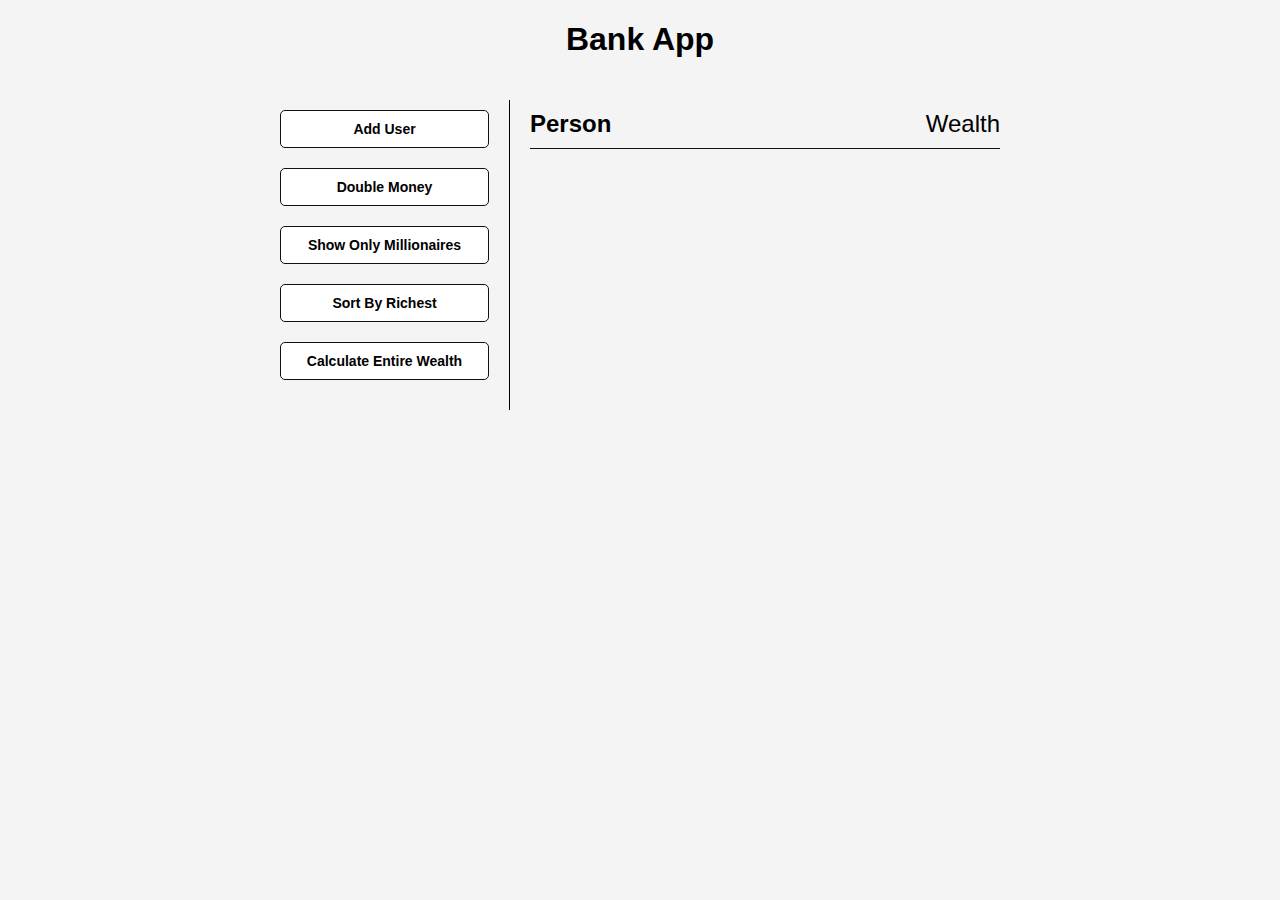
<file: bank-app/index.html>
<!DOCTYPE html>
<html lang="en">
  <head>
    <meta charset="UTF-8" />
    <meta http-equiv="X-UA-Compatible" content="IE=edge" />
    <meta name="viewport" content="width=device-width, initial-scale=1.0" />
    <title>Bank App</title>
    <link rel="stylesheet" href="style.css" />

    <script src="script.js" defer></script>
  </head>
  <body>
    <h1>Bank App</h1>

    <div class="container">
      <aside>
        <button id="add-user">Add User</button>
        <button id="double">Double Money</button>
        <button id="show-mil">Show Only Millionaires</button>
        <button id="sort">Sort By Richest</button>
        <button id="calculate-wealth">Calculate Entire Wealth</button>
      </aside>

      <main id="main">
        <h2><strong>Person</strong> Wealth</h2>
      </main>
    </div>
  </body>
</html>
</file>
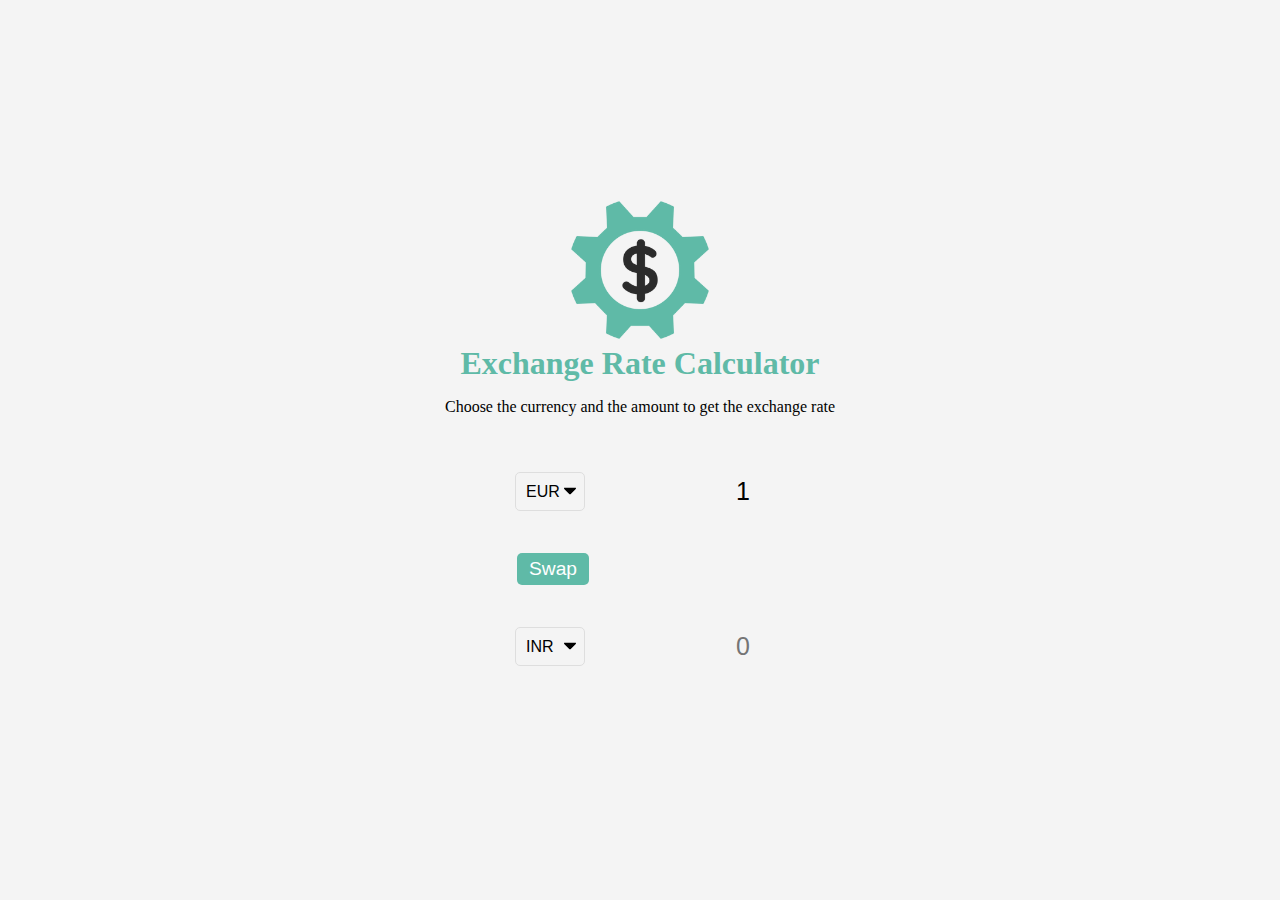
<file: currency-convertor/index.html>
<!-- 
  login: udemyexchange@vintomaper.com
  password: 123456789
 -->

<!DOCTYPE html>
<html lang="en">
  <head>
    <meta charset="UTF-8" />
    <meta http-equiv="X-UA-Compatible" content="IE=edge" />
    <meta name="viewport" content="width=device-width, initial-scale=1.0" />
    <title>Exchange Rates Calculator</title>
    <link rel="stylesheet" href="style.css" />
    <script src="script.js" defer></script>
  </head>
  <body>
    <img src="img/money.png" alt="" class="money-img" />
    <h1>Exchange Rate Calculator</h1>
    <p>Choose the currency and the amount to get the exchange rate</p>

    <div class="container">
      <div class="currency">
        <select id="currency-one">
          <option value="AED">AED</option>
          <option value="ARS">ARS</option>
          <option value="AUD">AUD</option>
          <option value="BGN">BGN</option>
          <option value="BRL">BRL</option>
          <option value="BSD">BSD</option>
          <option value="CAD">CAD</option>
          <option value="CHF">CHF</option>
          <option value="CLP">CLP</option>
          <option value="CNY">CNY</option>
          <option value="COP">COP</option>
          <option value="CZK">CZK</option>
          <option value="DKK">DKK</option>
          <option value="DOP">DOP</option>
          <option value="EGP">EGP</option>
          <option value="EUR" selected>EUR</option>
          <option value="FJD">FJD</option>
          <option value="GBP">GBP</option>
          <option value="GTQ">GTQ</option>
          <option value="HKD">HKD</option>
          <option value="HRK">HRK</option>
          <option value="HUF">HUF</option>
          <option value="IDR">IDR</option>
          <option value="ILS">ILS</option>
          <option value="INR">INR</option>
          <option value="ISK">ISK</option>
          <option value="JPY">JPY</option>
          <option value="KRW">KRW</option>
          <option value="KZT">KZT</option>
          <option value="MXN">MXN</option>
          <option value="MYR">MYR</option>
          <option value="NOK">NOK</option>
          <option value="NZD">NZD</option>
          <option value="PAB">PAB</option>
          <option value="PEN">PEN</option>
          <option value="PHP">PHP</option>
          <option value="PKR">PKR</option>
          <option value="PLN">PLN</option>
          <option value="PYG">PYG</option>
          <option value="RON">RON</option>
          <option value="RUB">RUB</option>
          <option value="SAR">SAR</option>
          <option value="SEK">SEK</option>
          <option value="SGD">SGD</option>
          <option value="THB">THB</option>
          <option value="TRY">TRY</option>
          <option value="TWD">TWD</option>
          <option value="UAH">UAH</option>
          <option value="USD">USD</option>
          <option value="UYU">UYU</option>
          <option value="VND">VND</option>
          <option value="ZAR">ZAR</option>
        </select>
        <input type="number" id="amount-one" placeholder="0" value="1" />
      </div>

      <div class="swap-rate-container">
        <button class="btn" id="swap">Swap</button>
        <div class="rate" id="rate"></div>
      </div>

      <div class="currency">
        <select id="currency-two">
          <option value="AED">AED</option>
          <option value="ARS">ARS</option>
          <option value="AUD">AUD</option>
          <option value="BGN">BGN</option>
          <option value="BRL">BRL</option>
          <option value="BSD">BSD</option>
          <option value="CAD">CAD</option>
          <option value="CHF">CHF</option>
          <option value="CLP">CLP</option>
          <option value="CNY">CNY</option>
          <option value="COP">COP</option>
          <option value="CZK">CZK</option>
          <option value="DKK">DKK</option>
          <option value="DOP">DOP</option>
          <option value="EGP">EGP</option>
          <option value="EUR">EUR</option>
          <option value="FJD">FJD</option>
          <option value="GBP">GBP</option>
          <option value="GTQ">GTQ</option>
          <option value="HKD">HKD</option>
          <option value="HRK">HRK</option>
          <option value="HUF">HUF</option>
          <option value="IDR">IDR</option>
          <option value="ILS">ILS</option>
          <option value="INR" selected>INR</option>
          <option value="ISK">ISK</option>
          <option value="JPY">JPY</option>
          <option value="KRW">KRW</option>
          <option value="KZT">KZT</option>
          <option value="MXN">MXN</option>
          <option value="MYR">MYR</option>
          <option value="NOK">NOK</option>
          <option value="NZD">NZD</option>
          <option value="PAB">PAB</option>
          <option value="PEN">PEN</option>
          <option value="PHP">PHP</option>
          <option value="PKR">PKR</option>
          <option value="PLN">PLN</option>
          <option value="PYG">PYG</option>
          <option value="RON">RON</option>
          <option value="RUB">RUB</option>
          <option value="SAR">SAR</option>
          <option value="SEK">SEK</option>
          <option value="SGD">SGD</option>
          <option value="THB">THB</option>
          <option value="TRY">TRY</option>
          <option value="TWD">TWD</option>
          <option value="UAH">UAH</option>
          <option value="USD">USD</option>
          <option value="UYU">UYU</option>
          <option value="VND">VND</option>
          <option value="ZAR">ZAR</option>
        </select>
        <input type="number" id="amount-two" placeholder="0" />
      </div>
    </div>
  </body>
</html>
</file>
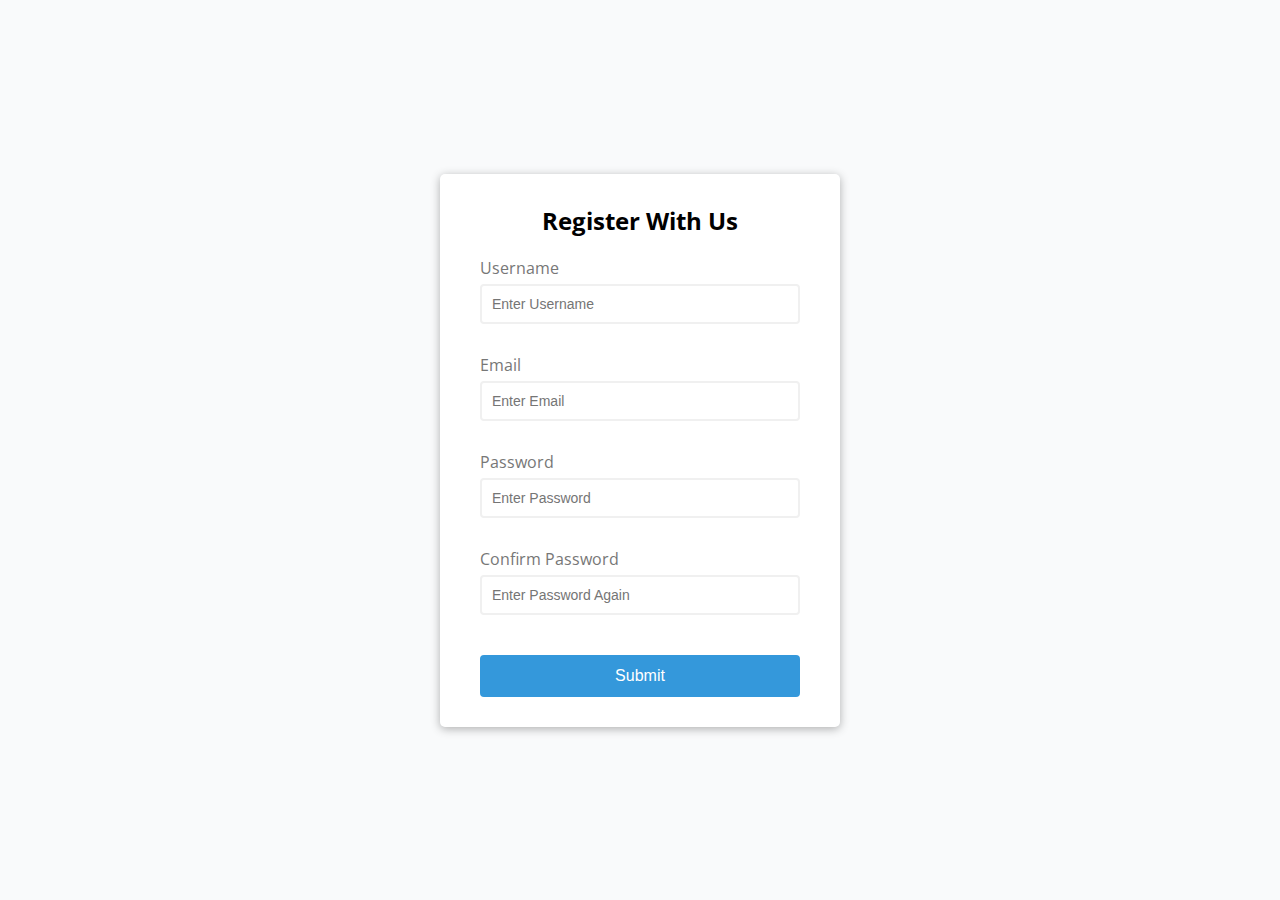
<file: Form Validator/index.html>
<!DOCTYPE html>
<html lang="en">
<head>
    <meta charset="UTF-8">
    <meta http-equiv="X-UA-Compatible" content="IE=edge">
    <meta name="viewport" content="width=device-width, initial-scale=1.0">
    <title>Form Validator</title>
    <link rel="stylesheet" href="style.css">
</head>
<body>
    <div class="container">
        <form  id="form" class="form">
            <h2>Register With Us</h2>
            
            <div class="form-control">
                <label for="username">Username</label>
                <input type="text" id="username" placeholder="Enter Username">
                <small>Error Message</small>
            </div>

            <div class="form-control">
                <label for="email">Email</label>
                <input type="text" id="email" placeholder="Enter Email">
                <small>Error Message</small>
            </div>

            <div class="form-control">
                <label for="password">Password</label>
                <input type="password" id="password" placeholder="Enter Password">
                <small>Error Message</small>
            </div>

            <div class="form-control">
                <label for="password2">Confirm Password</label>
                <input type="password" id="password2" placeholder="Enter Password Again">
                <small>Error Message</small>
            </div>

            <button>Submit</button>
        </form>
    </div>




    <script src="script.js"></script>
</body>
</html>
</file>
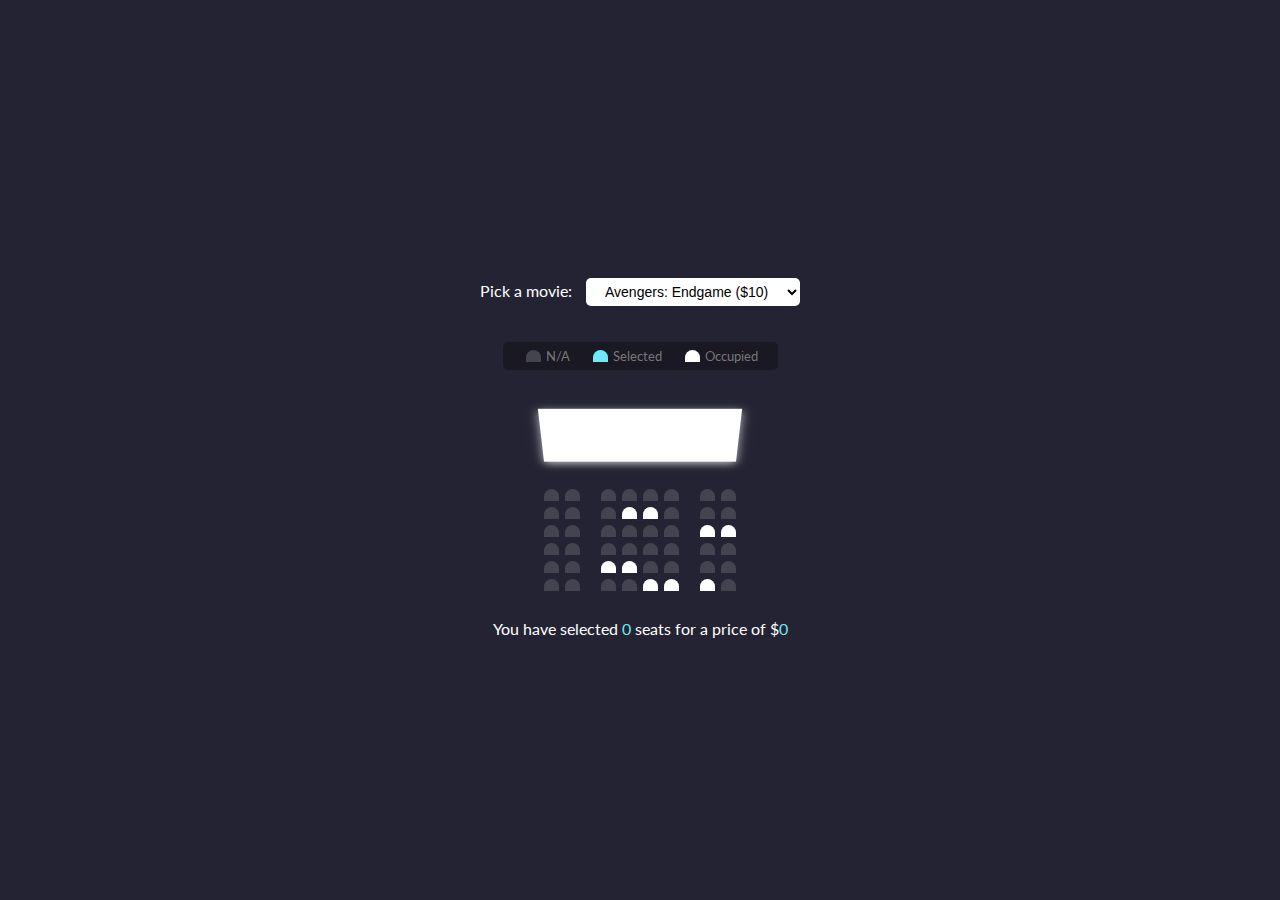
<file: Movie Seat Booking/index.html>
<!DOCTYPE html>
<html lang="en">
<head>
    <meta charset="UTF-8">
    <meta http-equiv="X-UA-Compatible" content="IE=edge">
    <meta name="viewport" content="width=device-width, initial-scale=1.0">
    <title>Movie Seat Booking</title>
    <link rel="stylesheet" href="style.css">
</head>
<body>

    <div class="movie-container">
        <label>Pick a movie:</label>
        <select id="movie">
            <option value="10">Avengers: Endgame ($10)</option>
            <option value="12">Joker ($12)</option>
            <option value="8">Toy Story 4 ($8)</option>
            <option value="9">The Lion King ($9)</option>
        </select>
    </div>

    <ul class="showcase">
        <li>
            <div class="seat"></div>
            <small>N/A</small>
        </li>
        
        <li>
            <div class="seat selected"></div>
            <small>Selected</small>
        </li>
        
        <li>
            <div class="seat occupied"></div>
            <small>Occupied</small>
        </li>

    </ul>

    <div class="container">
        <div class="screen"></div>

        <div class="row">
            <div class="seat"></div>
            <div class="seat"></div>
            <div class="seat"></div>
            <div class="seat"></div>
            <div class="seat"></div>
            <div class="seat"></div>
            <div class="seat"></div>
            <div class="seat"></div>
        </div>

        <div class="row">
            <div class="seat"></div>
            <div class="seat"></div>
            <div class="seat"></div>
            <div class="seat occupied"></div>
            <div class="seat occupied"></div>
            <div class="seat"></div>
            <div class="seat"></div>
            <div class="seat"></div>
        </div>

        <div class="row">
            <div class="seat"></div>
            <div class="seat"></div>
            <div class="seat"></div>
            <div class="seat"></div>
            <div class="seat"></div>
            <div class="seat"></div>
            <div class="seat occupied"></div>
            <div class="seat occupied"></div>
        </div>

        <div class="row">
            <div class="seat"></div>
            <div class="seat"></div>
            <div class="seat"></div>
            <div class="seat"></div>
            <div class="seat"></div>
            <div class="seat"></div>
            <div class="seat"></div>
            <div class="seat"></div>
        </div>

        <div class="row">
            <div class="seat"></div>
            <div class="seat"></div>
            <div class="seat occupied"></div>
            <div class="seat occupied"></div>
            <div class="seat"></div>
            <div class="seat"></div>
            <div class="seat"></div>
            <div class="seat"></div>
        </div>

        <div class="row">
            <div class="seat"></div>
            <div class="seat"></div>
            <div class="seat"></div>
            <div class="seat"></div>
            <div class="seat occupied"></div>
            <div class="seat occupied"></div>
            <div class="seat occupied"></div>
            <div class="seat"></div>
        </div>
    </div>
    
<p class="text">You have selected <span id="count">0</span> seats for a price of $<span id="total">0</span></p>

    <script src="/Movie Seat Booking/script.js"></script>
</body>
</html>
</file>
<file: bank-app/style.css>
@import url('https://fonts.googleapis.com/css2?family=Open+Sans:wght@400;500;700&display=swap');

* {
  box-sizing: border-box;
  /* padding: 0;
  margin: 0; */
}

body {
  background-color: #f4f4f4;
  font-family: Arial, Helvetica, sans-serif;
  display: flex;
  flex-direction: column;
  align-items: center;
  min-height: 100vh;
  margin: 0;
}

.container {
  display: flex;
  padding: 20px;
  margin: 0 auto;
  max-width: 100%;
  width: 800px;
  /* border: 1px solid red; */
}

aside {
  /* border: 1px solid blue; */
  padding: 10px 20px;
  width: 250px;
  border-right: 1px solid black;
  display: flex;
  flex-direction: column;
}

button {
  background-color: #fff;
  border: solid 1px #111;
  border-radius: 5px;
  /* display: block; */
  /* width: 100%; */
  padding: 10px;
  margin-bottom: 20px;
  font-weight: bold;
  font-size: 14px;
}

main {
  flex: 1;
  padding: 10px 20px;
}

h2 {
  border-bottom: 1px solid #111;
  padding-bottom: 10px;
  display: flex;
  justify-content: space-between;
  font-weight: 300;
  margin: 0 0 20px;
}
h2 strong {
  font-weight: 600;
}

h3 {
  background: #fff;
  padding: 10px;
  display: flex;
  justify-content: space-between;
  font-weight: 300;
  margin: 20px 0 0;
}

.person {
  display: flex;
  justify-content: space-between;
  font-size: 20px;
  margin-bottom: 10px;
}
</file>
<file: currency-convertor/style.css>
@import url('https://fonts.googleapis.com/css2?family=Open+Sans:wght@400;500;700&display=swap');

:root {
  --primary-color: #5fbaa7;
}

* {
  box-sizing: border-box;
  margin: 0;
  padding: 0;
}

body {
  background-color: #f4f4f4;
  display: flex;
  flex-direction: column;
  align-items: center;
  justify-content: center;
  min-height: 100vh;
  padding: 20px;
  /* border: 1px solid red; */
}

h1 {
  color: var(--primary-color);
}

p {
  text-align: center;
  margin: 1rem 0;
}

.btn {
  color: white;
  background: var(--primary-color);
  cursor: pointer;
  border-radius: 5px;
  font-size: 1.2rem;
  padding: 5px 12px;
  border: none;
}

.money-img {
  width: 150px;
}

.currency {
  padding: 40px 0;
  border: none;
  /* background-color: black; */
  width: 250px;
  display: flex;
  align-items: center;
  justify-content: space-between;
}

.currency select {
  padding: 10px 20px 10px 10px;
  -moz-appearance: none;
  -webkit-appearance: none;
  appearance: none;
  border: 1px solid #dedede;
  font-size: 1rem;
  border-radius: 5px;
  background-color: white;

  background: transparent;
  background-image: url('data:image/svg+xml;charset=US-ASCII,%3Csvg%20xmlns%3D%22http%3A%2F%2Fwww.w3.org%2F2000%2Fsvg%22%20width%3D%22292.4%22%20height%3D%22292.4%22%3E%3Cpath%20fill%3D%22%20000002%22%20d%3D%22M287%2069.4a17.6%2017.6%200%200%200-13-5.4H18.4c-5%200-9.3%201.8-12.9%205.4A17.6%2017.6%200%200%200%200%2082.2c0%205%201.8%209.3%205.4%2012.9l128%20127.9c3.6%203.6%207.8%205.4%2012.8%205.4s9.2-1.8%2012.8-5.4L287%2095c3.5-3.5%205.4-7.8%205.4-12.8%200-5-1.9-9.2-5.5-12.8z%22%2F%3E%3C%2Fsvg%3E');
  background-position: left 85% top 50%;
  background-size: 12px auto, 100%;
  background-repeat: no-repeat;
}

.currency input {
  /* height: 2.5rem; */
  border: none;
  background: transparent;
  text-align: right;
  font-size: 25px;
  width: 70%;
}

.swap-rate-container {
  /* border: 1px solid red; */
  width: 100%;
  display: flex;
  align-items: center;
  justify-content: space-between;
  padding: 2px;
}

.rate {
  color: var(--primary-color);
  font-weight: bold;
}

.container {
  display: flex;
  flex-direction: column;
  align-items: center;
}

select:focus,
input:focus,
button:focus {
  outline: 0;
}

@media (max-width: 600) {
  .currency input {
    width: 200px;
  }
}
</file>
<file: Form Validator/style.css>
@import url("https://fonts.googleapis.com/css2?family=Open+Sans:wght@400;500;700&display=swap");

* {
  box-sizing: border-box;
}

body {
  background: #f9fafb;
  font-family: "Open Sans", sans-serif;
  display: flex;
  align-items: center;
  justify-content: center;
  height: 100vh;
  margin: 0;
}

.container {
  background-color: white;
  border-radius: 5px;
  box-shadow: 0 2px 10px rgba(0, 0, 0, 0.3);
  width: 400px;
}

h2 {
  text-align: center;
  margin: 0 0 20px;
}

.form {
  padding: 30px 40px;
}

.form-control {
  margin-bottom: 10px;
  padding-bottom: 20px;
  position: relative;
}

.form-control label {
  color: #777;
  display: block;
  margin-bottom: 5px;
}

.form-control input {
  border: 2px solid #f0f0f0;
  border-radius: 4px;
  display: block;
  width: 100%;
  padding: 10px;
  font-size: 14px;
}

.form-control input:focus {
  outline: 0;
  border-color: #777;
}

.form-control.success input {
  border-color: #2ecc71;
}
.form-control.error input {
  border-color: #e74c3c;
}

.form-control small {
  color: #e74c3c;
  position: absolute;
  bottom: 0;
  left: 0;
  visibility: hidden;
}

.form-control.error small {
  visibility: visible;
}

.form button {
  cursor: pointer;
  background-color: #3498db;
  border: 2px solid #3498db;
  border-radius: 4px;
  color: white;
  display: block;
  font-size: 16px;
  padding: 10px;
  margin-top: 20px;
  width: 100%;
}
</file>
<file: Movie Seat Booking/style.css>
@import url("https://fonts.googleapis.com/css2?family=Lato:ital,wght@0,100;0,300;0,400;0,700;0,900;1,100;1,300;1,400;1,700;1,900&display=swap");

* {
  /* padding: 0;
  margin: 0; */
  box-sizing: border-box;
}

body {
  background-color: #242333;
  color: white;
  display: flex;
  flex-direction: column;
  align-items: center;
  justify-content: center;
  height: 100vh;
  font-family: "Lato", sans-serif;
  margin: 0;

  /* border: 1px solid blue; */
}

.movie-container {
  /* border: 1px solid red; */
  margin: 20px 0px;
}

.movie-container select {
  background-color: white;
  border: 0;
  border-radius: 5px;
  font-size: 14px;
  margin-left: 10px;
  padding: 5px 15px 5px 15px;
}

.container {
  perspective: 800px;
  margin-bottom: 20px;
}

.seat {
  background-color: #444451;
  height: 12px;
  width: 15px;
  margin: 3px;
  border-top-left-radius: 10px;
  border-top-right-radius: 10px;
}

.seat.selected {
  background-color: #6feaf6;
}

.seat.occupied {
  background-color: white;
}

.seat:nth-of-type(2) {
  margin-right: 18px;
}

.seat.seat:nth-last-of-type(2) {
  margin-left: 18px;
}

.seat:not(.occupied):hover {
  cursor: pointer;
  transform: scale(1.2);
}

.showcase .seat:not(.occupied):hover {
  cursor: default;
  transform: scale(1);
}

.showcase {
  background-color: rgba(0, 0, 0, 0.3);
  padding: 5px 10px;
  border-radius: 5px;
  color: #777;
  list-style-type: none;
  display: flex;
  justify-content: space-between;
}

.showcase li {
  display: flex;
  align-items: center;
  justify-content: center;
  margin: 0 10px;
}

.showcase li small {
  margin-left: 2px;
}

.row {
  display: flex;
}

.screen {
  background-color: white;
  height: 70px;
  width: 100%;
  margin: 15px 0;
  transform: rotateX(-45deg);
  box-shadow: 0 3px 10px rgba(255, 255, 255, 0.7);
}

p.text {
  margin: 5px 0;
}

p.text span {
  color: #6feaf6;
}
</file>
